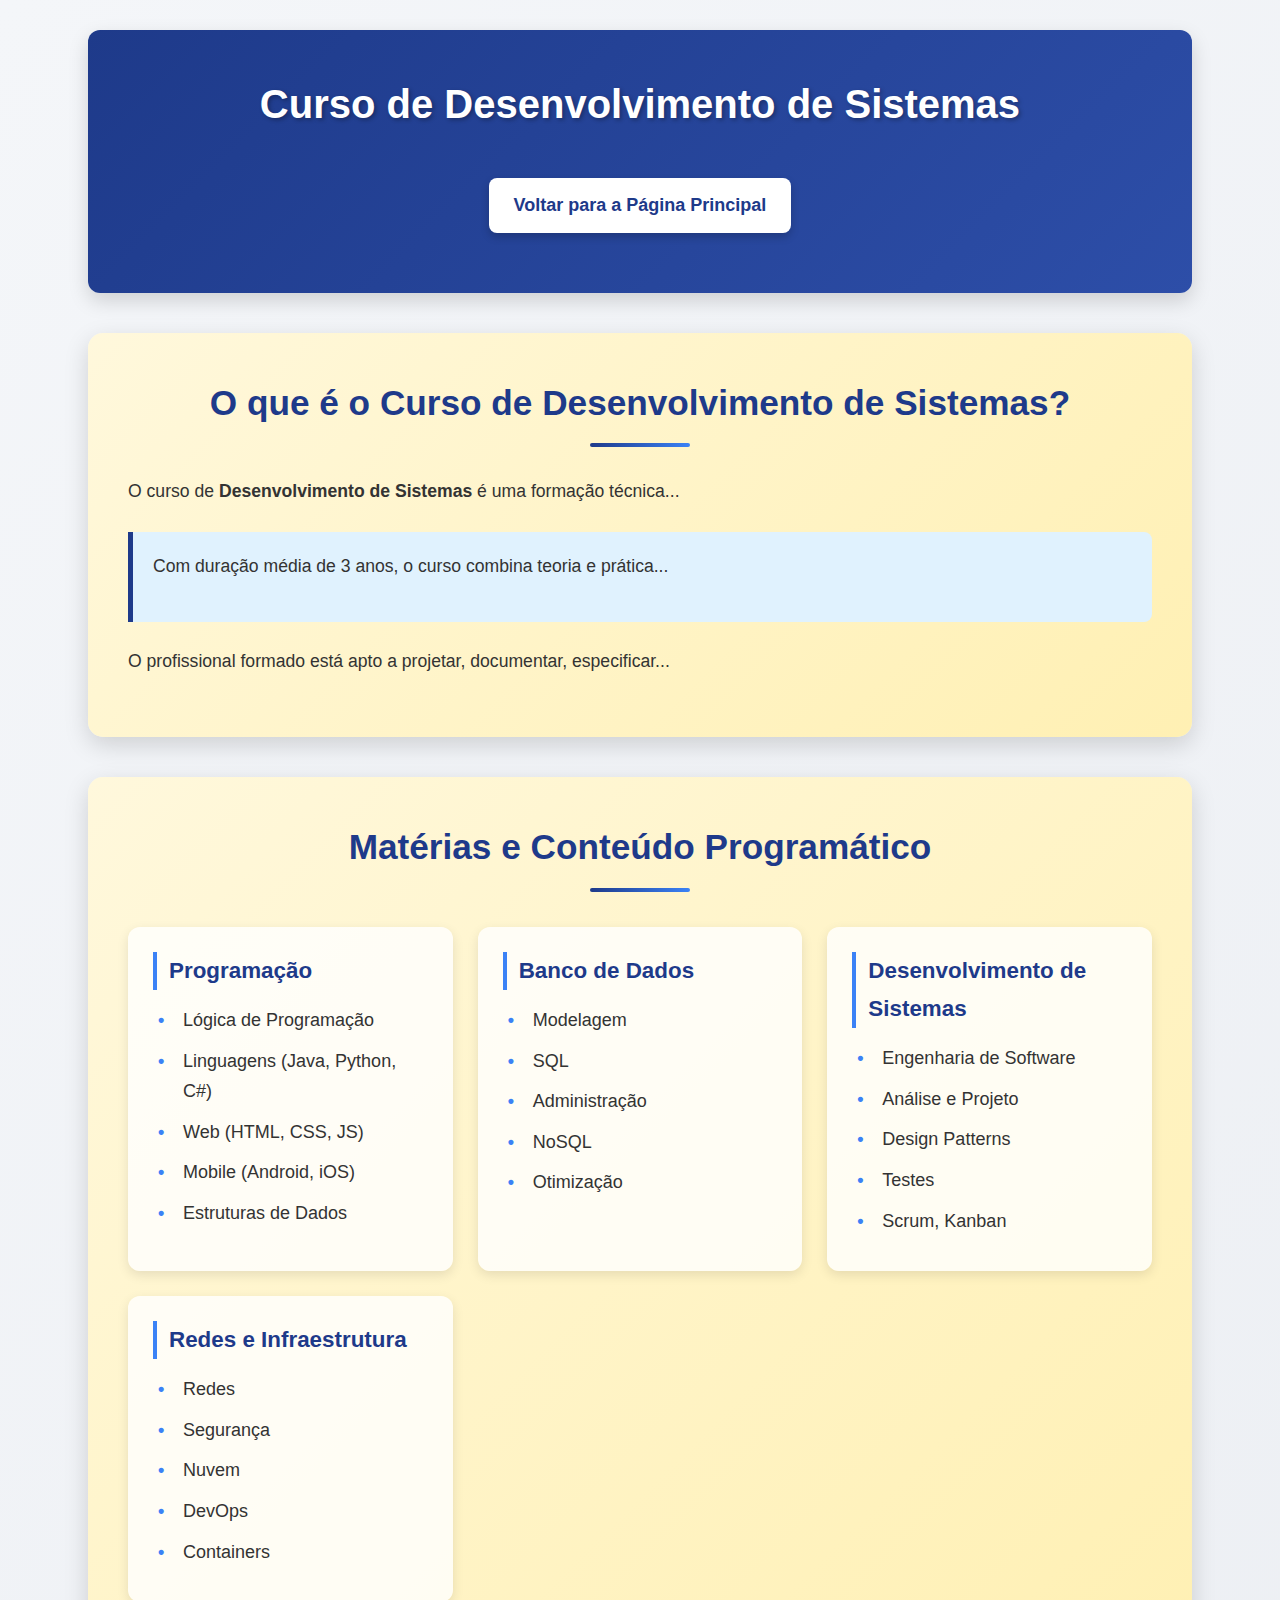
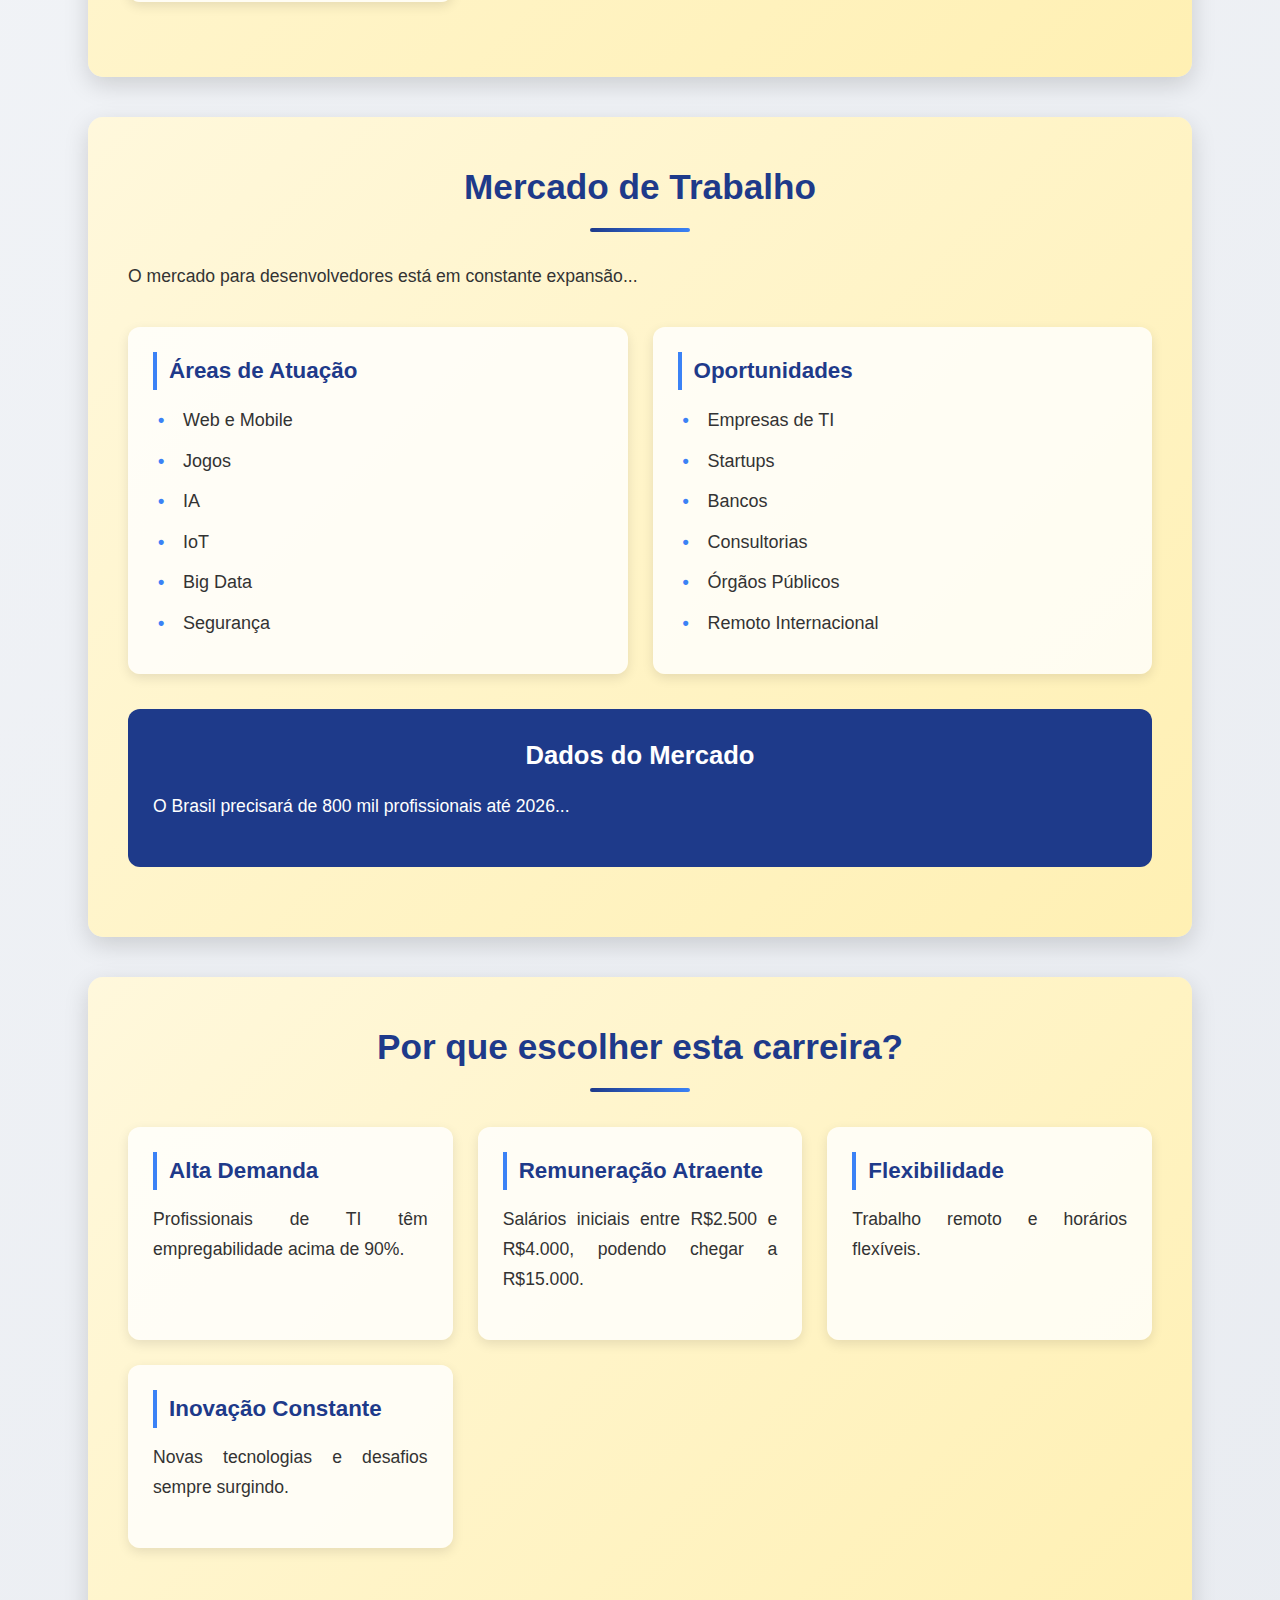
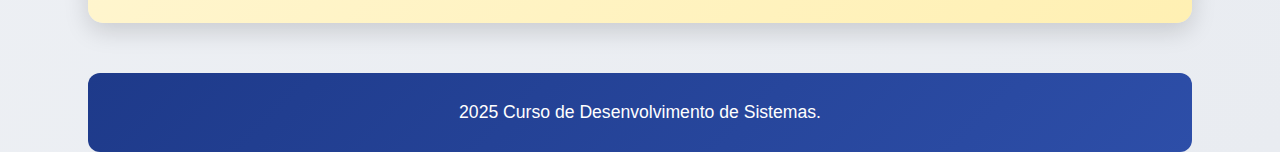
<file: ds.html>
<!DOCTYPE html> <!-- Diz que o documento é HTML5 -->
<html lang="pt-BR"> <!-- Diz que a página está em português do Brasil -->
<head>
    <meta charset="UTF-8"> <!-- Permite usar acentos e caracteres especiais -->
    <meta name="viewport" content="width=device-width, initial-scale=1.0"> <!-- Faz o site se adaptar a celulares -->
    <title>Curso de Desenvolvimento de Sistemas</title> <!-- Nome que aparece na aba do navegador -->

    <!-- Link para usar ícones prontos (Font Awesome) -->
    <link rel="stylesheet" href="https://cdnjs.cloudflare.com/ajax/libs/font-awesome/6.4.0/css/all.min.css">

    <style>
        /* ==== CORES PADRÃO PARA O SITE ==== */
        :root {
            --azul-escuro: #1e3a8a; /* Azul forte */
            --azul-medio: #3b82f6; /* Azul médio */
            --azul-claro: #e0f2fe; /* Azul bem clarinho */
            --amarelo-claro: #fff8dc; /* Amarelo suave */
            --verde-claro: #e7fbe7; /* Verde suave */
            --branco: #ffffff; /* Branco */
            --cinza-claro: #f4f6f9; /* Cinza clarinho */
            --cinza-escuro: #333333; /* Cinza escuro */
            --sombra: rgba(0, 0, 0, 0.15); /* Cor de sombra */
        }

        /* ==== CONFIGURAÇÃO BÁSICA ==== */
        * {
            margin: 0; /* Remove espaço externo */
            padding: 0; /* Remove espaço interno */
            box-sizing: border-box; /* Mantém medidas corretas */
            font-family: 'Segoe UI', Tahoma, Geneva, Verdana, sans-serif; /* Fonte */
        }

        body {
            background: linear-gradient(135deg, var(--cinza-claro) 0%, #e9ecf1 100%); /* Fundo em degradê */
            color: var(--cinza-escuro); /* Cor do texto */
            font-size: 18px; /* Tamanho padrão da letra */
            line-height: 1.7; /* Espaço entre linhas */
            padding: 0 10px; /* Espaço nas laterais */
        }

        .container {
            max-width: 90%; /* Largura máxima do conteúdo */
            margin: 0 auto; /* Centraliza o conteúdo */
            padding: 0 15px; /* Espaço interno nas laterais */
        }

        /* ==== CABEÇALHO ==== */
        header {
            background: linear-gradient(135deg, var(--azul-escuro) 0%, #2d4ea8 100%); /* Fundo azul em degradê */
            color: var(--branco); /* Texto branco */
            padding: 40px 20px; /* Espaço interno */
            text-align: center; /* Centraliza o texto */
            border-radius: 12px; /* Bordas arredondadas */
            margin: 30px 0; /* Espaço externo */
            box-shadow: 0 8px 20px rgba(0, 0, 0, 0.15); /* Sombra */
        }

        header h1 {
            font-size: 2.5rem; /* Tamanho grande do título */
            margin-bottom: 20px; /* Espaço abaixo do título */
            text-shadow: 2px 2px 4px rgba(0, 0, 0, 0.3); /* Sombra no texto */
        }

        /* ==== BOTÃO VOLTAR ==== */
        .btn-voltar {
            display: inline-block; /* Mostra como bloco */
            background: var(--branco); /* Fundo branco */
            color: var(--azul-escuro); /* Texto azul */
            padding: 12px 25px; /* Espaço interno */
            border-radius: 8px; /* Bordas arredondadas */
            text-decoration: none; /* Remove sublinhado */
            font-weight: bold; /* Texto em negrito */
            margin: 20px 0; /* Espaço externo */
            transition: all 0.3s ease; /* Animação suave */
            box-shadow: 0 4px 8px rgba(0, 0, 0, 0.2); /* Sombra */
        }

        .btn-voltar:hover {
            background: var(--azul-medio); /* Muda cor no hover */
            color: var(--branco); /* Texto branco no hover */
            transform: translateY(-3px); /* Sobe um pouquinho */
        }

        /* ==== SEÇÕES ==== */
        .secao {
            margin: 40px 0; /* Espaço fora */
            padding: 40px; /* Espaço dentro */
            border-radius: 15px; /* Bordas arredondadas */
            box-shadow: 0 8px 25px var(--sombra); /* Sombra */
            background: linear-gradient(135deg, var(--amarelo-claro) 0%, #fff0b3 100%); /* Fundo amarelo */
        }

        .secao h2 {
            text-align: center; /* Centraliza título */
            font-size: 2.2rem; /* Tamanho do título */
            margin-bottom: 30px; /* Espaço abaixo */
            color: var(--azul-escuro); /* Cor do texto */
            position: relative; /* Necessário para linha decorativa */
            padding-bottom: 15px; /* Espaço para a linha */
        }

        .secao h2::after {
            content: ''; /* Cria linha abaixo do título */
            position: absolute;
            bottom: 0; /* Gruda embaixo */
            left: 50%; /* Centraliza */
            transform: translateX(-50%); /* Ajusta posição */
            width: 100px; /* Tamanho da linha */
            height: 4px; /* Espessura da linha */
            background: linear-gradient(90deg, var(--azul-escuro), var(--azul-medio)); /* Degradê */
            border-radius: 2px; /* Bordas arredondadas */
        }

        .secao p {
            margin-bottom: 20px; /* Espaço abaixo */
            font-size: 1.1rem; /* Tamanho do texto */
            text-align: justify; /* Texto alinhado dos dois lados */
        }

        /* ==== LAYOUT EM GRADE ==== */
        .grid-container {
            display: grid; /* Ativa grid */
            grid-template-columns: repeat(auto-fit, minmax(300px, 1fr)); /* Divide em colunas */
            gap: 25px; /* Espaço entre os itens */
            margin: 35px 0; /* Espaço fora */
        }

        .card {
            background: rgba(255, 255, 255, 0.8); /* Fundo branco transparente */
            padding: 25px; /* Espaço interno */
            border-radius: 12px; /* Bordas arredondadas */
            box-shadow: 0 4px 12px rgba(0, 0, 0, 0.1); /* Sombra */
            transition: transform 0.3s ease, box-shadow 0.3s ease; /* Animação */
        }

        .card:hover {
            transform: translateY(-5px); /* Sobe no hover */
            box-shadow: 0 8px 20px rgba(0, 0, 0, 0.15); /* Sombra maior */
        }

        .card h3 {
            color: var(--azul-escuro); /* Texto azul */
            margin-bottom: 15px; /* Espaço abaixo */
            font-size: 1.4rem; /* Tamanho médio */
            border-left: 4px solid var(--azul-medio); /* Linha à esquerda */
            padding-left: 12px; /* Espaço do texto */
        }

        .card ul {
            list-style-type: none; /* Remove bolinhas padrão */
            padding-left: 5px; /* Ajuste */
        }

        .card li {
            margin-bottom: 10px; /* Espaço abaixo */
            padding-left: 25px; /* Espaço para marcador */
            position: relative; /* Necessário para o marcador personalizado */
        }

        .card li::before {
            content: '•'; /* Bolinha */
            color: var(--azul-medio); /* Cor da bolinha */
            font-weight: bold; /* Deixa forte */
            position: absolute; /* Coloca na frente do texto */
            left: 0; /* Na esquerda */
        }

        /* ==== VÍDEOS ==== */
        .videos {
            display: flex; /* Organiza lado a lado */
            justify-content: center; /* Centraliza */
            flex-wrap: wrap; /* Quebra se faltar espaço */
            gap: 20px; /* Espaço entre vídeos */
            margin-top: 35px; /* Espaço acima */
        }

        .videos iframe {
            flex: 1; /* Faz ocupar espaço igual */
            min-width: 280px; /* Largura mínima */
            max-width: 380px; /* Largura máxima */
            height: 220px; /* Altura fixa */
            border-radius: 12px; /* Bordas arredondadas */
            box-shadow: 0 5px 15px rgba(0, 0, 0, 0.15); /* Sombra */
        }

        /* ==== DESTAQUE ==== */
        .destaque {
            background: var(--azul-escuro); /* Fundo azul */
            color: var(--branco); /* Texto branco */
            padding: 25px; /* Espaço interno */
            border-radius: 12px; /* Bordas arredondadas */
            margin: 30px 0; /* Espaço fora */
            text-align: center; /* Centraliza texto */
        }

        .destaque h3 {
            font-size: 1.6rem; /* Tamanho médio */
            margin-bottom: 15px; /* Espaço abaixo */
        }

        /* ==== CAIXA DE INFORMAÇÃO ==== */
        .info-box {
            background: var(--azul-claro); /* Fundo azul claro */
            border-left: 5px solid var(--azul-escuro); /* Linha azul na esquerda */
            padding: 20px; /* Espaço dentro */
            margin: 25px 0; /* Espaço fora */
            border-radius: 0 8px 8px 0; /* Bordas arredondadas */
        }

        /* ==== RODAPÉ ==== */
        footer {
            background: linear-gradient(135deg, var(--azul-escuro) 0%, #2d4ea8 100%); /* Fundo azul degradê */
            color: var(--branco); /* Texto branco */
            text-align: center; /* Centraliza texto */
            padding: 25px; /* Espaço interno */
            margin-top: 50px; /* Espaço acima */
            border-radius: 12px; /* Bordas arredondadas */
            font-size: 1.1rem; /* Texto médio */
        }

        /* ==== RESPONSIVIDADE ==== */
        @media (max-width: 768px) { /* Quando a tela for pequena */
            body {
                font-size: 16px; /* Diminui a letra */
                padding: 0 5px; /* Diminui espaço lateral */
            }
            
            .container {
                padding: 0 10px; /* Ajusta espaço */
            }
            
            header {
                padding: 30px 15px; /* Ajusta altura */
            }
            
            header h1 {
                font-size: 2rem; /* Diminui título */
            }
            
            .secao {
                padding: 25px; /* Ajusta espaço */
            }
            
            .secao h2 {
                font-size: 1.8rem; /* Diminui título */
            }
            
            .grid-container {
                grid-template-columns: 1fr; /* Coloca tudo em uma coluna */
            }
            
            .videos iframe {
                min-width: 100%; /* Ocupa toda largura */
            }
        }
    </style>
</head>
   
<body>
    <div class="container"> <!-- Caixa principal que segura todo o conteúdo -->

        <!-- CABEÇALHO -->
        <header>
            <h1>Curso de Desenvolvimento de Sistemas</h1> <!-- Título principal -->
            <a href="index.html?returnTo=curso" class="btn-voltar">Voltar para a Página Principal</a> <!-- Botão de voltar -->
        </header>

        <!-- SEÇÃO SOBRE O CURSO -->
        <section class="secao">
            <h2>O que é o Curso de Desenvolvimento de Sistemas?</h2> <!-- Título -->
            <p>O curso de <strong>Desenvolvimento de Sistemas</strong> é uma formação técnica...</p> <!-- Texto explicativo -->
            
            <div class="info-box"> <!-- Caixa em destaque -->
                <p>Com duração média de 3 anos, o curso combina teoria e prática...</p>
            </div>
            
            <p>O profissional formado está apto a projetar, documentar, especificar...</p>
        </section>

        <!-- SEÇÃO MATÉRIAS -->
        <section class="secao">
            <h2>Matérias e Conteúdo Programático</h2> <!-- Título -->

            <div class="grid-container"> <!-- Grade com matérias -->

                <!-- Card Programação -->
                <div class="card">
                    <h3>Programação</h3>
                    <ul>
                        <li>Lógica de Programação</li>
                        <li>Linguagens (Java, Python, C#)</li>
                        <li>Web (HTML, CSS, JS)</li>
                        <li>Mobile (Android, iOS)</li>
                        <li>Estruturas de Dados</li>
                    </ul>
                </div>

                <!-- Card Banco de Dados -->
                <div class="card">
                    <h3>Banco de Dados</h3>
                    <ul>
                        <li>Modelagem</li>
                        <li>SQL</li>
                        <li>Administração</li>
                        <li>NoSQL</li>
                        <li>Otimização</li>
                    </ul>
                </div>

                <!-- Card Desenvolvimento de Sistemas -->
                <div class="card">
                    <h3>Desenvolvimento de Sistemas</h3>
                    <ul>
                        <li>Engenharia de Software</li>
                        <li>Análise e Projeto</li>
                        <li>Design Patterns</li>
                        <li>Testes</li>
                        <li>Scrum, Kanban</li>
                    </ul>
                </div>

                <!-- Card Redes -->
                <div class="card">
                    <h3>Redes e Infraestrutura</h3>
                    <ul>
                        <li>Redes</li>
                        <li>Segurança</li>
                        <li>Nuvem</li>
                        <li>DevOps</li>
                        <li>Containers</li>
                    </ul>
                </div>
            </div>
        </section>

        <!-- SEÇÃO MERCADO DE TRABALHO -->
        <section class="secao">
            <h2>Mercado de Trabalho</h2> <!-- Título -->
            <p>O mercado para desenvolvedores está em constante expansão...</p>

            <div class="grid-container">
                <!-- Card Áreas -->
                <div class="card">
                    <h3>Áreas de Atuação</h3>
                    <ul>
                        <li>Web e Mobile</li>
                        <li>Jogos</li>
                        <li>IA</li>
                        <li>IoT</li>
                        <li>Big Data</li>
                        <li>Segurança</li>
                    </ul>
                </div>

                <!-- Card Oportunidades -->
                <div class="card">
                    <h3>Oportunidades</h3>
                    <ul>
                        <li>Empresas de TI</li>
                        <li>Startups</li>
                        <li>Bancos</li>
                        <li>Consultorias</li>
                        <li>Órgãos Públicos</li>
                        <li>Remoto Internacional</li>
                    </ul>
                </div>
            </div>

            <div class="destaque"> <!-- Caixa azul de destaque -->
                <h3>Dados do Mercado</h3>
                <p>O Brasil precisará de 800 mil profissionais até 2026...</p>
            </div>
        </section>

        <!-- SEÇÃO POR QUE ESCOLHER -->
        <section class="secao">
            <h2>Por que escolher esta carreira?</h2> <!-- Título -->

            <div class="grid-container">
                <div class="card">
                    <h3>Alta Demanda</h3>
                    <p>Profissionais de TI têm empregabilidade acima de 90%.</p>
                </div>
                <div class="card">
                    <h3>Remuneração Atraente</h3>
                    <p>Salários iniciais entre R$2.500 e R$4.000, podendo chegar a R$15.000.</p>
                </div>
                <div class="card">
                    <h3>Flexibilidade</h3>
                    <p>Trabalho remoto e horários flexíveis.</p>
                </div>
                <div class="card">
                    <h3>Inovação Constante</h3>
                    <p>Novas tecnologias e desafios sempre surgindo.</p>
                </div>
            </div>
        </section>

        <!-- RODAPÉ -->
        <footer>
            <p> 2025 Curso de Desenvolvimento de Sistemas.</p>
        </footer>
    </div> <!-- Fecha o container principal -->
</body>
    </html>
</file>
